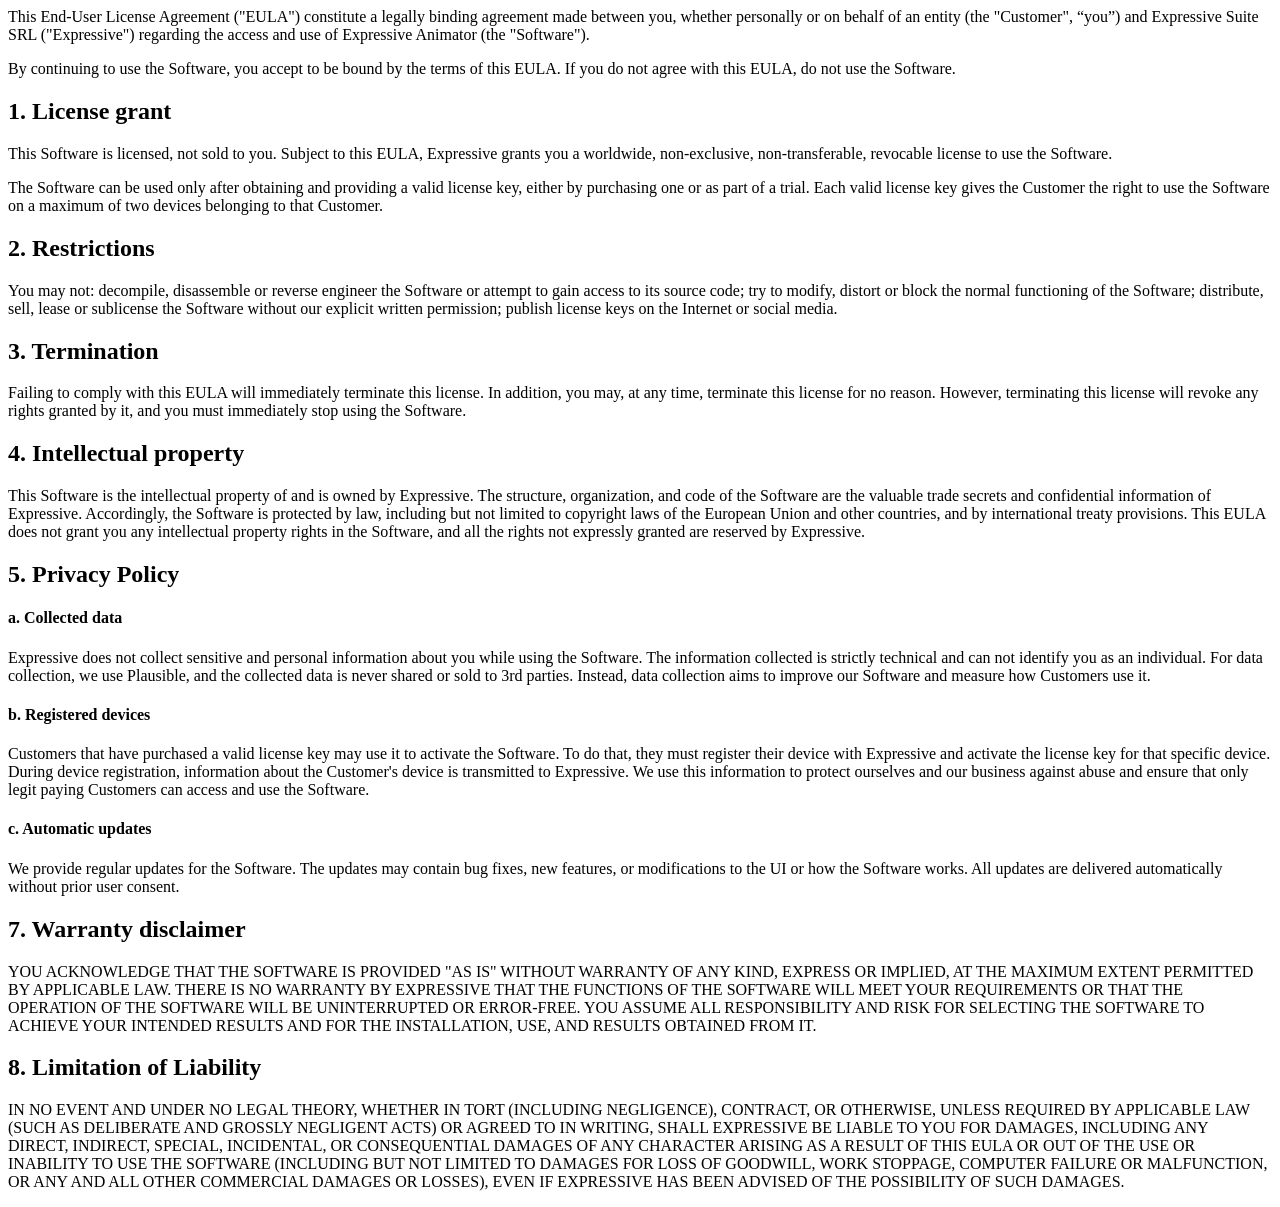
<file: Expressive Animator/license.html>
<!-- saved from url=(0044)https://animator.expressive.app/license.html -->
<html>
  <head>
    <meta http-equiv="Content-Type" content="text/html; charset=UTF-8" />
  </head>
  <body>
    <p class="lead">
      This End-User License Agreement ("EULA") constitute a legally binding
      agreement made between you, whether personally or on behalf of an entity
      (the "Customer", “you”) and Expressive Suite SRL ("Expressive") regarding
      the access and use of Expressive Animator (the "Software").
    </p>
    <p>
      By continuing to use the Software, you accept to be bound by the terms of
      this EULA. If you do not agree with this EULA, do not use the Software.
    </p>

    <h2>1. License grant</h2>
    <p>
      This Software is licensed, not sold to you. Subject to this EULA,
      Expressive grants you a worldwide, non-exclusive, non-transferable,
      revocable license to use the Software.
    </p>
    <p>
      The Software can be used only after obtaining and providing a valid
      license key, either by purchasing one or as part of a trial. Each valid
      license key gives the Customer the right to use the Software on a maximum
      of two devices belonging to that Customer.
    </p>

    <h2>2. Restrictions</h2>
    <p>
      You may not: decompile, disassemble or reverse engineer the Software or
      attempt to gain access to its source code; try to modify, distort or block
      the normal functioning of the Software; distribute, sell, lease or
      sublicense the Software without our explicit written permission; publish
      license keys on the Internet or social media.
    </p>

    <h2>3. Termination</h2>
    <p>
      Failing to comply with this EULA will immediately terminate this license.
      In addition, you may, at any time, terminate this license for no reason.
      However, terminating this license will revoke any rights granted by it,
      and you must immediately stop using the Software.
    </p>

    <h2>4. Intellectual property</h2>
    <p>
      This Software is the intellectual property of and is owned by Expressive.
      The structure, organization, and code of the Software are the valuable
      trade secrets and confidential information of Expressive. Accordingly, the
      Software is protected by law, including but not limited to copyright laws
      of the European Union and other countries, and by international treaty
      provisions. This EULA does not grant you any intellectual property rights
      in the Software, and all the rights not expressly granted are reserved by
      Expressive.
    </p>

    <h2>5. Privacy Policy</h2>
    <h4>a. Collected data</h4>
    <p>
      Expressive does not collect sensitive and personal information about you
      while using the Software. The information collected is strictly technical
      and can not identify you as an individual. For data collection, we use
      Plausible, and the collected data is never shared or sold to 3rd parties.
      Instead, data collection aims to improve our Software and measure how
      Customers use it.
    </p>
    <h4>b. Registered devices</h4>
    <p>
      Customers that have purchased a valid license key may use it to activate
      the Software. To do that, they must register their device with Expressive
      and activate the license key for that specific device. During device
      registration, information about the Customer's device is transmitted to
      Expressive. We use this information to protect ourselves and our business
      against abuse and ensure that only legit paying Customers can access and
      use the Software.
    </p>
    <h4>c. Automatic updates</h4>
    <p>
      We provide regular updates for the Software. The updates may contain bug
      fixes, new features, or modifications to the UI or how the Software works.
      All updates are delivered automatically without prior user consent.
    </p>

    <h2>7. Warranty disclaimer</h2>
    <p>
      YOU ACKNOWLEDGE THAT THE SOFTWARE IS PROVIDED "AS IS" WITHOUT WARRANTY OF
      ANY KIND, EXPRESS OR IMPLIED, AT THE MAXIMUM EXTENT PERMITTED BY
      APPLICABLE LAW. THERE IS NO WARRANTY BY EXPRESSIVE THAT THE FUNCTIONS OF
      THE SOFTWARE WILL MEET YOUR REQUIREMENTS OR THAT THE OPERATION OF THE
      SOFTWARE WILL BE UNINTERRUPTED OR ERROR-FREE. YOU ASSUME ALL
      RESPONSIBILITY AND RISK FOR SELECTING THE SOFTWARE TO ACHIEVE YOUR
      INTENDED RESULTS AND FOR THE INSTALLATION, USE, AND RESULTS OBTAINED FROM
      IT.
    </p>

    <h2>8. Limitation of Liability</h2>
    <p>
      IN NO EVENT AND UNDER NO LEGAL THEORY, WHETHER IN TORT (INCLUDING
      NEGLIGENCE), CONTRACT, OR OTHERWISE, UNLESS REQUIRED BY APPLICABLE LAW
      (SUCH AS DELIBERATE AND GROSSLY NEGLIGENT ACTS) OR AGREED TO IN WRITING,
      SHALL EXPRESSIVE BE LIABLE TO YOU FOR DAMAGES, INCLUDING ANY DIRECT,
      INDIRECT, SPECIAL, INCIDENTAL, OR CONSEQUENTIAL DAMAGES OF ANY CHARACTER
      ARISING AS A RESULT OF THIS EULA OR OUT OF THE USE OR INABILITY TO USE THE
      SOFTWARE (INCLUDING BUT NOT LIMITED TO DAMAGES FOR LOSS OF GOODWILL, WORK
      STOPPAGE, COMPUTER FAILURE OR MALFUNCTION, OR ANY AND ALL OTHER COMMERCIAL
      DAMAGES OR LOSSES), EVEN IF EXPRESSIVE HAS BEEN ADVISED OF THE POSSIBILITY
      OF SUCH DAMAGES.
    </p>
  </body>
</html>
</file>
